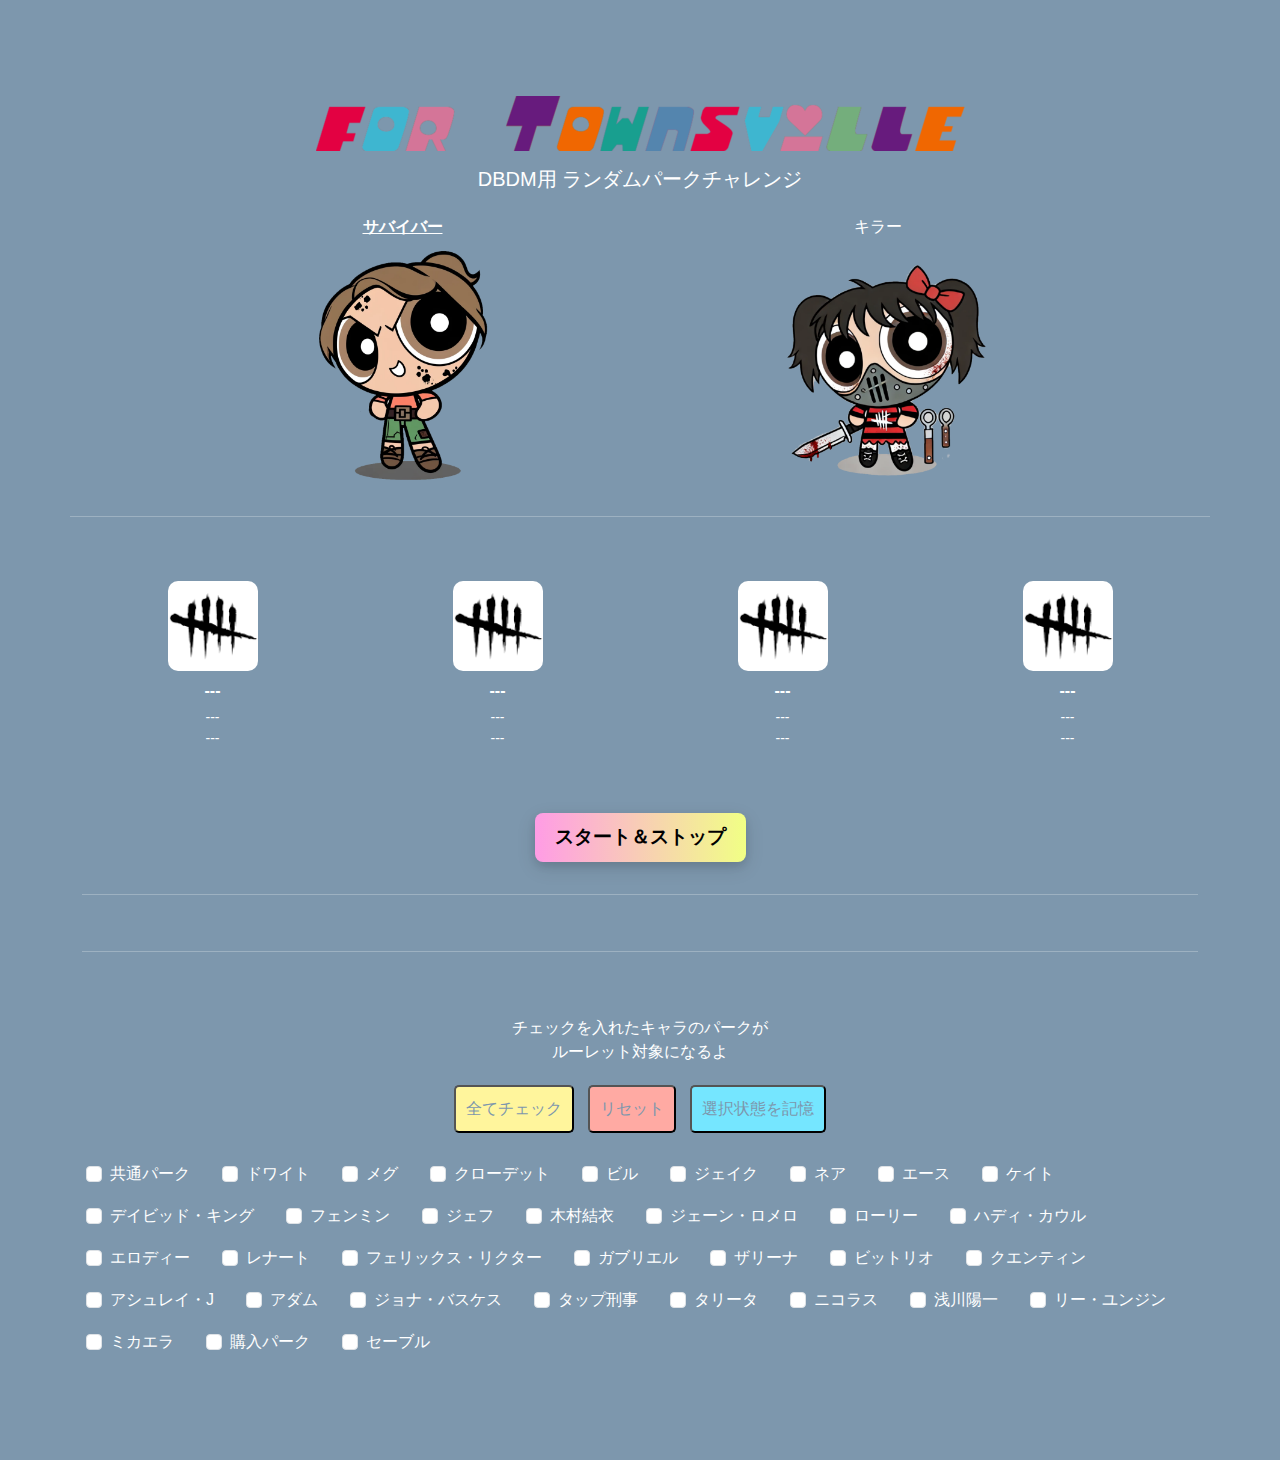
<file: index.html>
<!DOCTYPE html>
<html lang="ja">
  <head>
    <meta charset="UTF-8" />
    <meta name="viewport" content="width=device-width, initial-scale=1.0" />
    <link
      href="https://cdn.jsdelivr.net/npm/bootstrap@5.1.3/dist/css/bootstrap.min.css"
      rel="stylesheet"
    />
    <link rel="stylesheet" href="./css/style.css" />
    <title>random park spin</title>
    <link rel="manifest" href="manifest.json" />
  </head>
  <body>
    <div class="container py-5 my-md-5">
      <div class="row align-items-center text-center justify-content-evenly">
        <div class="col-12">
          <img class="img-fluid mb-3" src="./img/icon/mv.png" alt="symbol" />
          <h5 class="mb-4">DBDM用 ランダムパークチャレンジ</h5>
        </div>
        <div class="col-4 col-md-3">
          <a href="./" class="text-decoration-none text-white"
            ><p class="mb-0 fw-bold text-decoration-underline">サバイバー</p>
            <img class="img-fluid mb-3" src="./img/icon/sub.png" alt="symbol" />
          </a>
        </div>
        <div class="col-4 col-md-3">
          <a href="./killar.html" class="text-decoration-none text-white"
            ><p class="mb-0">キラー</p>
            <img class="img-fluid mb-3" src="./img/icon/kill.png" alt="symbol"
          /></a>
        </div>
        <hr />
        <div class="col-12">
          <div class="row align-items-center text-center">
            <div class="col-6 col-md-3 py-md-5" id="reel1">
              <img class="symbol-img" src="./img/dbd.png" alt="symbol" />
              <p class="symbol-text mt-2 mb-0 text-center fw-bold">---</p>
              <p class="user mt-1 mb-0 text-center small">---</p>
              <p class="type mt-0 text-center small">---</p>
            </div>
            <div class="col-6 col-md-3 py-md-5" id="reel2">
              <img class="symbol-img" src="./img/dbd.png" alt="symbol" />
              <p class="symbol-text mt-2 mb-0 fw-bold">---</p>
              <p class="user mt-1 mb-0 text-center small">---</p>
              <p class="type mt-0 text-center small">---</p>
            </div>
            <div class="col-6 col-md-3 py-md-5" id="reel3">
              <img class="symbol-img" src="./img/dbd.png" alt="symbol" />
              <p class="symbol-text mt-2 mb-0 text-center fw-bold">---</p>
              <p class="user mt-1 mb-0 text-center small">---</p>
              <p class="type mt-0 text-center small">---</p>
            </div>
            <div class="col-6 col-md-3 py-md-5" id="reel4">
              <img class="symbol-img" src="./img/dbd.png" alt="symbol" />
              <p class="symbol-text mt-2 mb-0 text-center fw-bold">---</p>
              <p class="user mt-1 mb-0 text-center small">---</p>
              <p class="type mt-0 text-center small">---</p>
            </div>
          </div>
        </div>

        <div class="col-12 mb-3">
          <button id="spin-button">スタート＆ストップ</button>
        </div>
      </div>
      <hr />
      <div class="row align-items-center text-start">
        <div class="col-12">
          <p id="symbol-text-display" class="mb-4"></p>
        </div>
      </div>
      <hr />
      <div class="row align-items-center text-center">
        <div class="col-12 mb-0 mt-5">
          <p class="mb-0">
            チェックを入れたキャラのパークが<br />ルーレット対象になるよ
          </p>
        </div>
        <div class="col-12 my-3 mb-3">
          <button id="check-all-button">全てチェック</button>
          <button id="uncheck-all-button">リセット</button>
          <button id="remember-button">選択状態を記憶</button>
        </div>
        <div class="col-auto p-2 px-3">
          <div class="form-check">
            <input
              class="form-check-input symbol-group"
              type="checkbox"
              value="common"
              id="common"
            />
            <label class="form-check-label" for="common"> 共通パーク </label>
          </div>
        </div>
        <div class="col-auto p-2 px-3">
          <div class="form-check">
            <input
              class="form-check-input symbol-group"
              type="checkbox"
              value="dowa"
              id="dowa"
            />
            <label class="form-check-label" for="dowa"> ドワイト </label>
          </div>
        </div>
        <div class="col-auto p-2 px-3">
          <div class="form-check">
            <input
              class="form-check-input symbol-group"
              type="checkbox"
              value="megu"
              id="megu"
            />
            <label class="form-check-label" for="megu"> メグ </label>
          </div>
        </div>
        <div class="col-auto p-2 px-3">
          <div class="form-check">
            <input
              class="form-check-input symbol-group"
              type="checkbox"
              value="kuro"
              id="kuro"
            />
            <label class="form-check-label" for="kuro"> クローデット </label>
          </div>
        </div>
        <div class="col-auto p-2 px-3">
          <div class="form-check">
            <input
              class="form-check-input symbol-group"
              type="checkbox"
              value="bill"
              id="bill"
            />
            <label class="form-check-label" for="bill"> ビル </label>
          </div>
        </div>
        <div class="col-auto p-2 px-3">
          <div class="form-check">
            <input
              class="form-check-input symbol-group"
              type="checkbox"
              value="jake"
              id="jake"
            />
            <label class="form-check-label" for="jake"> ジェイク </label>
          </div>
        </div>
        <div class="col-auto p-2 px-3">
          <div class="form-check">
            <input
              class="form-check-input symbol-group"
              type="checkbox"
              value="nea"
              id="nea"
            />
            <label class="form-check-label" for="nea"> ネア </label>
          </div>
        </div>
        <div class="col-auto p-2 px-3">
          <div class="form-check">
            <input
              class="form-check-input symbol-group"
              type="checkbox"
              value="ace"
              id="ace"
            />
            <label class="form-check-label" for="ace"> エース </label>
          </div>
        </div>
        <div class="col-auto p-2 px-3">
          <div class="form-check">
            <input
              class="form-check-input symbol-group"
              type="checkbox"
              value="kate"
              id="kate"
            />
            <label class="form-check-label" for="kate"> ケイト </label>
          </div>
        </div>
        <div class="col-auto p-2 px-3">
          <div class="form-check">
            <input
              class="form-check-input symbol-group"
              type="checkbox"
              value="davi"
              id="davi"
            />
            <label class="form-check-label" for="davi">
              デイビッド・キング
            </label>
          </div>
        </div>
        <div class="col-auto p-2 px-3">
          <div class="form-check">
            <input
              class="form-check-input symbol-group"
              type="checkbox"
              value="fen"
              id="fen"
            />
            <label class="form-check-label" for="fen"> フェンミン </label>
          </div>
        </div>
        <div class="col-auto p-2 px-3">
          <div class="form-check">
            <input
              class="form-check-input symbol-group"
              type="checkbox"
              value="jef"
              id="jef"
            />
            <label class="form-check-label" for="jef"> ジェフ </label>
          </div>
        </div>
        <div class="col-auto p-2 px-3">
          <div class="form-check">
            <input
              class="form-check-input symbol-group"
              type="checkbox"
              value="kimura"
              id="kimura"
            />
            <label class="form-check-label" for="kimura"> 木村結衣 </label>
          </div>
        </div>
        <div class="col-auto p-2 px-3">
          <div class="form-check">
            <input
              class="form-check-input symbol-group"
              type="checkbox"
              value="jane"
              id="jane"
            />
            <label class="form-check-label" for="jane">
              ジェーン・ロメロ
            </label>
          </div>
        </div>
        <div class="col-auto p-2 px-3">
          <div class="form-check">
            <input
              class="form-check-input symbol-group"
              type="checkbox"
              value="roll"
              id="roll"
            />
            <label class="form-check-label" for="roll"> ローリー </label>
          </div>
        </div>
        <div class="col-auto p-2 px-3">
          <div class="form-check">
            <input
              class="form-check-input symbol-group"
              type="checkbox"
              value="hady"
              id="hady"
            />
            <label class="form-check-label" for="hady"> ハディ・カウル </label>
          </div>
        </div>
        <div class="col-auto p-2 px-3">
          <div class="form-check">
            <input
              class="form-check-input symbol-group"
              type="checkbox"
              value="ero"
              id="ero"
            />
            <label class="form-check-label" for="ero"> エロディー </label>
          </div>
        </div>
        <div class="col-auto p-2 px-3">
          <div class="form-check">
            <input
              class="form-check-input symbol-group"
              type="checkbox"
              value="rena"
              id="rena"
            />
            <label class="form-check-label" for="rena"> レナート </label>
          </div>
        </div>
        <div class="col-auto p-2 px-3">
          <div class="form-check">
            <input
              class="form-check-input symbol-group"
              type="checkbox"
              value="feri"
              id="feri"
            />
            <label class="form-check-label" for="feri">
              フェリックス・リクター
            </label>
          </div>
        </div>
        <div class="col-auto p-2 px-3">
          <div class="form-check">
            <input
              class="form-check-input symbol-group"
              type="checkbox"
              value="gabu"
              id="gabu"
            />
            <label class="form-check-label" for="gabu"> ガブリエル </label>
          </div>
        </div>
        <div class="col-auto p-2 px-3">
          <div class="form-check">
            <input
              class="form-check-input symbol-group"
              type="checkbox"
              value="zal"
              id="zal"
            />
            <label class="form-check-label" for="zal"> ザリーナ </label>
          </div>
        </div>
        <div class="col-auto p-2 px-3">
          <div class="form-check">
            <input
              class="form-check-input symbol-group"
              type="checkbox"
              value="bit"
              id="bit"
            />
            <label class="form-check-label" for="bit"> ビットリオ </label>
          </div>
        </div>
        <div class="col-auto p-2 px-3">
          <div class="form-check">
            <input
              class="form-check-input symbol-group"
              type="checkbox"
              value="que"
              id="que"
            />
            <label class="form-check-label" for="que"> クエンティン </label>
          </div>
        </div>
        <div class="col-auto p-2 px-3">
          <div class="form-check">
            <input
              class="form-check-input symbol-group"
              type="checkbox"
              value="ash"
              id="ash"
            />
            <label class="form-check-label" for="ash"> アシュレイ・J </label>
          </div>
        </div>
        <div class="col-auto p-2 px-3">
          <div class="form-check">
            <input
              class="form-check-input symbol-group"
              type="checkbox"
              value="adom"
              id="adom"
            />
            <label class="form-check-label" for="adom"> アダム </label>
          </div>
        </div>
        <div class="col-auto p-2 px-3">
          <div class="form-check">
            <input
              class="form-check-input symbol-group"
              type="checkbox"
              value="jona"
              id="jona"
            />
            <label class="form-check-label" for="jona">
              ジョナ・バスケス
            </label>
          </div>
        </div>
        <div class="col-auto p-2 px-3">
          <div class="form-check">
            <input
              class="form-check-input symbol-group"
              type="checkbox"
              value="tap"
              id="tap"
            />
            <label class="form-check-label" for="tap"> タップ刑事 </label>
          </div>
        </div>
        <div class="col-auto p-2 px-3">
          <div class="form-check">
            <input
              class="form-check-input symbol-group"
              type="checkbox"
              value="taly"
              id="taly"
            />
            <label class="form-check-label" for="taly"> タリータ </label>
          </div>
        </div>
        <div class="col-auto p-2 px-3">
          <div class="form-check">
            <input
              class="form-check-input symbol-group"
              type="checkbox"
              value="nico"
              id="nico"
            />
            <label class="form-check-label" for="nico"> ニコラス </label>
          </div>
        </div>
        <div class="col-auto p-2 px-3">
          <div class="form-check">
            <input
              class="form-check-input symbol-group"
              type="checkbox"
              value="asa"
              id="asa"
            />
            <label class="form-check-label" for="asa"> 浅川陽一 </label>
          </div>
        </div>
        <div class="col-auto p-2 px-3">
          <div class="form-check">
            <input
              class="form-check-input symbol-group"
              type="checkbox"
              value="lee"
              id="lee"
            />
            <label class="form-check-label" for="lee"> リー・ユンジン </label>
          </div>
        </div>
        <div class="col-auto p-2 px-3">
          <div class="form-check">
            <input
              class="form-check-input symbol-group"
              type="checkbox"
              value="mika"
              id="mika"
            />
            <label class="form-check-label" for="mika"> ミカエラ </label>
          </div>
        </div>
        <div class="col-auto p-2 px-3">
          <div class="form-check">
            <input
              class="form-check-input symbol-group"
              type="checkbox"
              value="buy"
              id="buy"
            />
            <label class="form-check-label" for="buy"> 購入パーク </label>
          </div>
        </div>
        <div class="col-auto p-2 px-3">
          <div class="form-check">
            <input
              class="form-check-input symbol-group"
              type="checkbox"
              value="seburu"
              id="seburu"
            />
            <label class="form-check-label" for="seburu"> セーブル </label>
          </div>
        </div>
      </div>
    </div>

    <script>
      document
        .getElementById("remember-button")
        .addEventListener("click", () => {
          const checkedGroups = Array.from(
            document.querySelectorAll(".symbol-group:checked")
          ).map((el) => el.value);

          localStorage.setItem("checkedGroups", JSON.stringify(checkedGroups));
          alert("チェックしたグループが記憶されました。");
        });

      const reels = [
        document.getElementById("reel1"),
        document.getElementById("reel2"),
        document.getElementById("reel3"),
        document.getElementById("reel4"),
      ];

      const spinReel = (reel, availableSymbols) => {
        return new Promise((resolve) => {
          let count = 0;
          const interval = setInterval(() => {
            const symbol =
              availableSymbols[
                Math.floor(Math.random() * availableSymbols.length)
              ];
            reel.querySelector(".symbol-img").src = symbol.img;
            reel.querySelector(".symbol-text").textContent = symbol.text;
            reel.querySelector(".user").textContent = symbol.user;
            reel.querySelector(".type").textContent = symbol.type;
            if (count > 30) {
              clearInterval(interval);
              resolve(symbol);
            }
            count++;
          }, 20);
        });
      };

      document
        .getElementById("spin-button")
        .addEventListener("click", async () => {
          document.getElementById("spin-button").disabled = true;

          const checkedGroups = Array.from(
            document.querySelectorAll(".symbol-group:checked")
          ).map((el) => el.value);

          const availableSymbols = symbols.filter((symbol) =>
            checkedGroups.includes(symbol.group)
          );

          let showAlert = false;

          const usedSymbols = [];
          const selectedSymbolsText = [];

          for (const reel of reels) {
            const symbolsForReel = availableSymbols.filter(
              (symbol) =>
                !usedSymbols.some((usedSymbol) => usedSymbol.img === symbol.img)
            );

            if (symbolsForReel.length === 0) {
              if (!showAlert) {
                alert("選択されたグループに対応するシンボルがありません。");
                showAlert = true;
              }
              continue;
            }

            const symbol = await spinReel(reel, symbolsForReel);
            usedSymbols.push(symbol);

            let textWithKana = symbol.text;
            if (symbol.kana) {
              textWithKana += " (" + symbol.kana + ")";
            }

            selectedSymbolsText.push(
              '<span class="fw-bold">' +
                textWithKana +
                ": </span><br><small>" +
                symbol.explain +
                "</small><br>"
            );
          }

          const symbolTextElement = document.getElementById(
            "symbol-text-display"
          );
          if (symbolTextElement) {
            symbolTextElement.innerHTML = selectedSymbolsText.join("<br>");
          }

          document.getElementById("spin-button").disabled = false;
        });

      document
        .getElementById("check-all-button")
        .addEventListener("click", () => {
          const checkboxes = document.querySelectorAll(".symbol-group");
          checkboxes.forEach((checkbox) => {
            checkbox.checked = true;
          });
        });

      document
        .getElementById("uncheck-all-button")
        .addEventListener("click", () => {
          const checkboxes = document.querySelectorAll(".symbol-group");
          checkboxes.forEach((checkbox) => {
            checkbox.checked = false;
          });
        });

      window.addEventListener("load", () => {
        const savedGroups = JSON.parse(localStorage.getItem("checkedGroups"));
        if (savedGroups) {
          savedGroups.forEach((group) => {
            const checkbox = document.querySelector(
              `.symbol-group[value="${group}"]`
            );
            console.log(checkbox);
            if (checkbox) {
              checkbox.checked = true;
            }
          });
        }
      });

      // PWAがホーム画面から起動された場合
      if (window.matchMedia("(display-mode: standalone)").matches) {
        window.addEventListener("load", () => {
          if (!sessionStorage.getItem("reloaded")) {
            sessionStorage.setItem("reloaded", "true");
            window.location.reload();
          }
        });
      }
    </script>
    <script src="./js/constants-survivor.js"></script>
    <script src="https://cdn.jsdelivr.net/npm/bootstrap@5.1.3/dist/js/bootstrap.bundle.min.js"></script>
  </body>
</html>
</file>
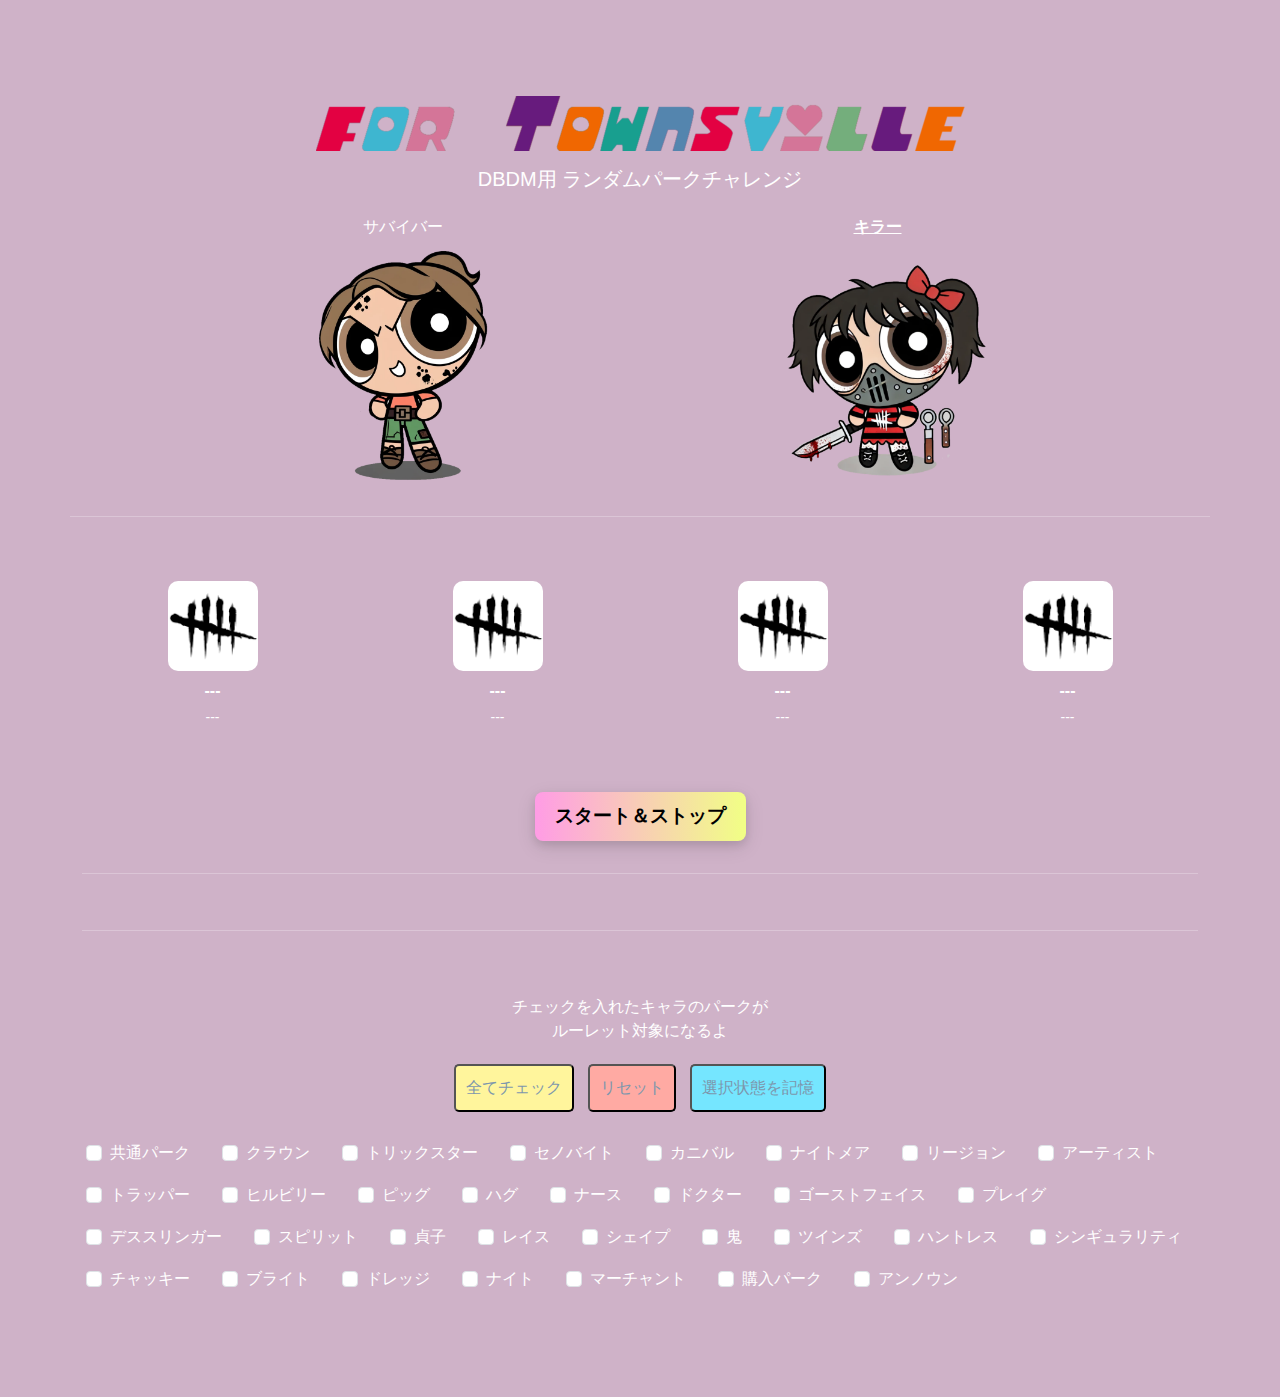
<file: killar.html>
<!DOCTYPE html>
<html lang="ja">
  <head>
    <meta charset="UTF-8" />
    <meta name="viewport" content="width=device-width, initial-scale=1.0" />
    <link
      href="https://cdn.jsdelivr.net/npm/bootstrap@5.1.3/dist/css/bootstrap.min.css"
      rel="stylesheet"
    />
    <link rel="stylesheet" href="./css/style.css" />

    <title>random park spin</title>
    <link rel="manifest" href="manifest.json" />
  </head>
  <body class="killar">
    <div class="container py-5 my-md-5">
      <div class="row align-items-center text-center justify-content-evenly">
        <div class="col-12">
          <img class="img-fluid mb-3" src="./img/icon/mv.png" alt="symbol" />
          <h5 class="mb-4">DBDM用 ランダムパークチャレンジ</h5>
        </div>
        <div class="col-4 col-md-3">
          <a href="./" class="text-decoration-none text-white"
            ><p class="mb-0">サバイバー</p>
            <img class="img-fluid mb-3" src="./img/icon/sub.png" alt="symbol" />
          </a>
        </div>
        <div class="col-4 col-md-3">
          <a href="./killar.html" class="text-decoration-none text-white"
            ><p class="mb-0 fw-bold text-decoration-underline">キラー</p>
            <img class="img-fluid mb-3" src="./img/icon/kill.png" alt="symbol"
          /></a>
        </div>
        <hr />
        <div class="col-12">
          <div class="row align-items-center text-center">
            <div class="col-6 col-md-3 py-md-5" id="reel1">
              <img class="symbol-img" src="./img/dbd.png" alt="symbol" />
              <p class="symbol-text mt-2 mb-0 text-center fw-bold">---</p>
              <p class="user mt-1 text-center small">---</p>
            </div>
            <div class="col-6 col-md-3 py-md-5" id="reel2">
              <img class="symbol-img" src="./img/dbd.png" alt="symbol" />
              <p class="symbol-text mt-2 mb-0 fw-bold">---</p>
              <p class="user mt-1 text-center small">---</p>
            </div>
            <div class="col-6 col-md-3 py-md-5" id="reel3">
              <img class="symbol-img" src="./img/dbd.png" alt="symbol" />
              <p class="symbol-text mt-2 mb-0 text-center fw-bold">---</p>
              <p class="user mt-1 text-center small">---</p>
            </div>
            <div class="col-6 col-md-3 py-md-5" id="reel4">
              <img class="symbol-img" src="./img/dbd.png" alt="symbol" />
              <p class="symbol-text mt-2 mb-0 text-center fw-bold">---</p>
              <p class="user mt-1 text-center small">---</p>
            </div>
          </div>
        </div>

        <div class="col-12 mb-3">
          <button id="spin-button">スタート＆ストップ</button>
        </div>
      </div>
      <hr />
      <div class="row align-items-center text-start">
        <div class="col-12">
          <p id="symbol-text-display" class="mb-4"></p>
        </div>
      </div>
      <hr />
      <div class="row align-items-center text-center">
        <div class="col-12 mb-0 mt-5">
          <p class="mb-0">
            チェックを入れたキャラのパークが<br />ルーレット対象になるよ
          </p>
        </div>
        <div class="col-12 my-3 mb-3">
          <button id="check-all-button">全てチェック</button>
          <button id="uncheck-all-button">リセット</button>
          <button id="remember-button">選択状態を記憶</button>
        </div>
        <div class="col-auto p-2 px-3">
          <div class="form-check">
            <input
              class="form-check-input symbol-group"
              type="checkbox"
              value="common"
              id="common"
            />
            <label class="form-check-label" for="common"> 共通パーク </label>
          </div>
        </div>
        <div class="col-auto p-2 px-3">
          <div class="form-check">
            <input
              class="form-check-input symbol-group"
              type="checkbox"
              value="crown"
              id="crown"
            />
            <label class="form-check-label" for="crown"> クラウン </label>
          </div>
        </div>
        <div class="col-auto p-2 px-3">
          <div class="form-check">
            <input
              class="form-check-input symbol-group"
              type="checkbox"
              value="trickstar"
              id="trickstar"
            />
            <label class="form-check-label" for="trickstar">
              トリックスター
            </label>
          </div>
        </div>
        <div class="col-auto p-2 px-3">
          <div class="form-check">
            <input
              class="form-check-input symbol-group"
              type="checkbox"
              value="senoba"
              id="senoba"
            />
            <label class="form-check-label" for="senoba"> セノバイト </label>
          </div>
        </div>
        <div class="col-auto p-2 px-3">
          <div class="form-check">
            <input
              class="form-check-input symbol-group"
              type="checkbox"
              value="canival"
              id="canival"
            />
            <label class="form-check-label" for="canival"> カニバル </label>
          </div>
        </div>
        <div class="col-auto p-2 px-3">
          <div class="form-check">
            <input
              class="form-check-input symbol-group"
              type="checkbox"
              value="nightmare"
              id="nightmare"
            />
            <label class="form-check-label" for="nightmare"> ナイトメア </label>
          </div>
        </div>
        <div class="col-auto p-2 px-3">
          <div class="form-check">
            <input
              class="form-check-input symbol-group"
              type="checkbox"
              value="resion"
              id="resion"
            />
            <label class="form-check-label" for="resion"> リージョン </label>
          </div>
        </div>
        <div class="col-auto p-2 px-3">
          <div class="form-check">
            <input
              class="form-check-input symbol-group"
              type="checkbox"
              value="artist"
              id="artist"
            />
            <label class="form-check-label" for="artist"> アーティスト </label>
          </div>
        </div>
        <div class="col-auto p-2 px-3">
          <div class="form-check">
            <input
              class="form-check-input symbol-group"
              type="checkbox"
              value="trapper"
              id="trapper"
            />
            <label class="form-check-label" for="trapper"> トラッパー </label>
          </div>
        </div>
        <div class="col-auto p-2 px-3">
          <div class="form-check">
            <input
              class="form-check-input symbol-group"
              type="checkbox"
              value="billy"
              id="billy"
            />
            <label class="form-check-label" for="billy"> ヒルビリー </label>
          </div>
        </div>
        <div class="col-auto p-2 px-3">
          <div class="form-check">
            <input
              class="form-check-input symbol-group"
              type="checkbox"
              value="pig"
              id="pig"
            />
            <label class="form-check-label" for="pig"> ピッグ </label>
          </div>
        </div>
        <div class="col-auto p-2 px-3">
          <div class="form-check">
            <input
              class="form-check-input symbol-group"
              type="checkbox"
              value="hug"
              id="hug"
            />
            <label class="form-check-label" for="hug"> ハグ </label>
          </div>
        </div>
        <div class="col-auto p-2 px-3">
          <div class="form-check">
            <input
              class="form-check-input symbol-group"
              type="checkbox"
              value="nurse"
              id="nurse"
            />
            <label class="form-check-label" for="nurse"> ナース </label>
          </div>
        </div>
        <div class="col-auto p-2 px-3">
          <div class="form-check">
            <input
              class="form-check-input symbol-group"
              type="checkbox"
              value="doctor"
              id="doctor"
            />
            <label class="form-check-label" for="doctor"> ドクター </label>
          </div>
        </div>
        <div class="col-auto p-2 px-3">
          <div class="form-check">
            <input
              class="form-check-input symbol-group"
              type="checkbox"
              value="gost"
              id="gost"
            />
            <label class="form-check-label" for="gost">
              ゴーストフェイス
            </label>
          </div>
        </div>
        <div class="col-auto p-2 px-3">
          <div class="form-check">
            <input
              class="form-check-input symbol-group"
              type="checkbox"
              value="prage"
              id="prage"
            />
            <label class="form-check-label" for="prage"> プレイグ </label>
          </div>
        </div>
        <div class="col-auto p-2 px-3">
          <div class="form-check">
            <input
              class="form-check-input symbol-group"
              type="checkbox"
              value="death"
              id="death"
            />
            <label class="form-check-label" for="death"> デススリンガー </label>
          </div>
        </div>
        <div class="col-auto p-2 px-3">
          <div class="form-check">
            <input
              class="form-check-input symbol-group"
              type="checkbox"
              value="spilit"
              id="spilit"
            />
            <label class="form-check-label" for="spilit"> スピリット </label>
          </div>
        </div>
        <div class="col-auto p-2 px-3">
          <div class="form-check">
            <input
              class="form-check-input symbol-group"
              type="checkbox"
              value="sadako"
              id="sadako"
            />
            <label class="form-check-label" for="sadako"> 貞子 </label>
          </div>
        </div>
        <div class="col-auto p-2 px-3">
          <div class="form-check">
            <input
              class="form-check-input symbol-group"
              type="checkbox"
              value="wraith"
              id="wraith"
            />
            <label class="form-check-label" for="wraith"> レイス </label>
          </div>
        </div>
        <div class="col-auto p-2 px-3">
          <div class="form-check">
            <input
              class="form-check-input symbol-group"
              type="checkbox"
              value="shape"
              id="shape"
            />
            <label class="form-check-label" for="shape"> シェイプ </label>
          </div>
        </div>
        <div class="col-auto p-2 px-3">
          <div class="form-check">
            <input
              class="form-check-input symbol-group"
              type="checkbox"
              value="oni"
              id="oni"
            />
            <label class="form-check-label" for="oni"> 鬼 </label>
          </div>
        </div>
        <div class="col-auto p-2 px-3">
          <div class="form-check">
            <input
              class="form-check-input symbol-group"
              type="checkbox"
              value="twins"
              id="twins"
            />
            <label class="form-check-label" for="twins"> ツインズ </label>
          </div>
        </div>
        <div class="col-auto p-2 px-3">
          <div class="form-check">
            <input
              class="form-check-input symbol-group"
              type="checkbox"
              value="hunt"
              id="hunt"
            />
            <label class="form-check-label" for="hunt"> ハントレス </label>
          </div>
        </div>
        <div class="col-auto p-2 px-3">
          <div class="form-check">
            <input
              class="form-check-input symbol-group"
              type="checkbox"
              value="singura"
              id="singura"
            />
            <label class="form-check-label" for="singura">
              シンギュラリティ
            </label>
          </div>
        </div>
        <div class="col-auto p-2 px-3">
          <div class="form-check">
            <input
              class="form-check-input symbol-group"
              type="checkbox"
              value="chacky"
              id="chacky"
            />
            <label class="form-check-label" for="chacky"> チャッキー </label>
          </div>
        </div>
        <div class="col-auto p-2 px-3">
          <div class="form-check">
            <input
              class="form-check-input symbol-group"
              type="checkbox"
              value="bright"
              id="bright"
            />
            <label class="form-check-label" for="bright"> ブライト </label>
          </div>
        </div>
        <div class="col-auto p-2 px-3">
          <div class="form-check">
            <input
              class="form-check-input symbol-group"
              type="checkbox"
              value="dredge"
              id="dredge"
            />
            <label class="form-check-label" for="dredge"> ドレッジ </label>
          </div>
        </div>
        <div class="col-auto p-2 px-3">
          <div class="form-check">
            <input
              class="form-check-input symbol-group"
              type="checkbox"
              value="night"
              id="night"
            />
            <label class="form-check-label" for="night"> ナイト </label>
          </div>
        </div>
        <div class="col-auto p-2 px-3">
          <div class="form-check">
            <input
              class="form-check-input symbol-group"
              type="checkbox"
              value="marchan"
              id="marchan"
            />
            <label class="form-check-label" for="marchan"> マーチャント </label>
          </div>
        </div>
        <div class="col-auto p-2 px-3">
          <div class="form-check">
            <input
              class="form-check-input symbol-group"
              type="checkbox"
              value="buy"
              id="buy"
            />
            <label class="form-check-label" for="buy"> 購入パーク </label>
          </div>
        </div>
        <div class="col-auto p-2 px-3">
          <div class="form-check">
            <input
              class="form-check-input symbol-group"
              type="checkbox"
              value="unknown"
              id="unknown"
            />
            <label class="form-check-label" for="unknown"> アンノウン </label>
          </div>
        </div>
      </div>
    </div>

    <script>
      document
        .getElementById("remember-button")
        .addEventListener("click", () => {
          const checkedGroupsKillar = Array.from(
            document.querySelectorAll(".symbol-group:checked")
          ).map((el) => el.value);

          localStorage.setItem(
            "checkedGroupsKillar",
            JSON.stringify(checkedGroupsKillar)
          );
          alert("チェックしたグループが記憶されました。");
        });

      const reels = [
        document.getElementById("reel1"),
        document.getElementById("reel2"),
        document.getElementById("reel3"),
        document.getElementById("reel4"),
      ];

      const spinReel = (reel, availableSymbols) => {
        return new Promise((resolve) => {
          let count = 0;
          const interval = setInterval(() => {
            const symbol =
              availableSymbols[
                Math.floor(Math.random() * availableSymbols.length)
              ];
            reel.querySelector(".symbol-img").src = symbol.img;
            reel.querySelector(".symbol-text").textContent = symbol.text;
            reel.querySelector(".user").textContent = symbol.user;
            if (count > 30) {
              clearInterval(interval);
              resolve(symbol);
            }
            count++;
          }, 20);
        });
      };

      document
        .getElementById("spin-button")
        .addEventListener("click", async () => {
          document.getElementById("spin-button").disabled = true;

          const checkedGroups = Array.from(
            document.querySelectorAll(".symbol-group:checked")
          ).map((el) => el.value);

          const availableSymbols = symbols.filter((symbol) =>
            checkedGroups.includes(symbol.group)
          );

          let showAlert = false;

          const usedSymbols = [];
          const selectedSymbolsText = [];
          for (const reel of reels) {
            const symbolsForReel = availableSymbols.filter(
              (symbol) =>
                !usedSymbols.some((usedSymbol) => usedSymbol.img === symbol.img)
            );

            if (symbolsForReel.length === 0) {
              if (!showAlert) {
                alert("選択されたグループに対応するシンボルがありません。");
                showAlert = true;
              }
              continue;
            }

            const symbol = await spinReel(reel, symbolsForReel);
            usedSymbols.push(symbol);

            let textWithKana = symbol.text;
            if (symbol.kana) {
              textWithKana += " (" + symbol.kana + ")";
            }

            selectedSymbolsText.push(
              '<span class="fw-bold">' +
                textWithKana +
                ": </span><br><small>" +
                symbol.explain +
                "</small><br>"
            );
          }

          const symbolTextElement = document.getElementById(
            "symbol-text-display"
          );
          if (symbolTextElement) {
            symbolTextElement.innerHTML = selectedSymbolsText.join("<br>");
          }

          document.getElementById("spin-button").disabled = false;
        });

      document
        .getElementById("check-all-button")
        .addEventListener("click", () => {
          const checkboxes = document.querySelectorAll(".symbol-group");
          checkboxes.forEach((checkbox) => {
            checkbox.checked = true;
          });
        });

      document
        .getElementById("uncheck-all-button")
        .addEventListener("click", () => {
          const checkboxes = document.querySelectorAll(".symbol-group");
          checkboxes.forEach((checkbox) => {
            checkbox.checked = false;
          });
        });

      window.addEventListener("load", () => {
        const savedGroups = JSON.parse(
          localStorage.getItem("checkedGroupsKillar")
        );
        if (savedGroups) {
          savedGroups.forEach((group) => {
            const checkbox = document.querySelector(
              `.symbol-group[value="${group}"]`
            );
            console.log(checkbox);
            if (checkbox) {
              checkbox.checked = true;
            }
          });
        }
      });
    </script>
    <script src="./js/constants-killar.js"></script>
    <script src="https://cdn.jsdelivr.net/npm/bootstrap@5.1.3/dist/js/bootstrap.bundle.min.js"></script>
  </body>
</html>
</file>
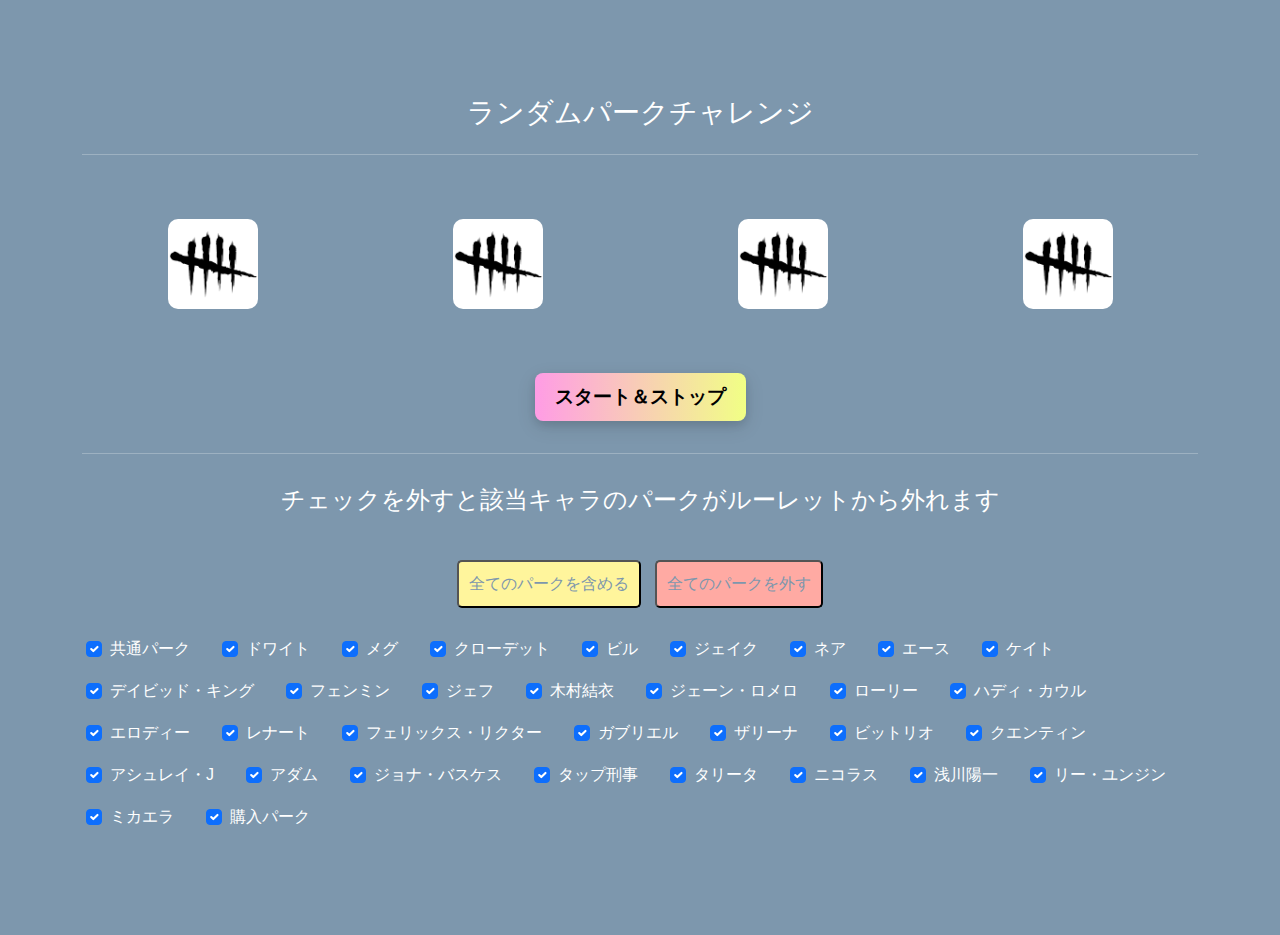
<file: test.html>
<!DOCTYPE html>
<html lang="ja">
  <head>
    <meta charset="UTF-8" />
    <meta name="viewport" content="width=device-width, initial-scale=1.0" />
    <link
      href="https://cdn.jsdelivr.net/npm/bootstrap@5.1.3/dist/css/bootstrap.min.css"
      rel="stylesheet"
    />
    <link rel="stylesheet" href="./css/style.css" />

    <title>random park spin</title>
  </head>
  <body>
    <div class="container py-5 my-md-5">
      <div class="row align-items-center text-center">
        <div class="col-12">
          <h3 class="mb-4">ランダムパークチャレンジ</h3>
          <hr />
          <div class="row align-items-center text-center">
            <div class="col-6 col-md-3 py-md-5" id="reel1">
              <img class="symbol-img" src="./img/dbd.png" alt="symbol" />
              <p class="symbol-text mt-2 text-center"></p>
            </div>
            <div class="col-6 col-md-3 py-md-5" id="reel2">
              <img class="symbol-img" src="./img/dbd.png" alt="symbol" />
              <p class="symbol-text mt-2"></p>
            </div>
            <div class="col-6 col-md-3 py-md-5" id="reel3">
              <img class="symbol-img" src="./img/dbd.png" alt="symbol" />
              <p class="symbol-text mt-2 text-center"></p>
            </div>
            <div class="col-6 col-md-3 py-md-5" id="reel4">
              <img class="symbol-img" src="./img/dbd.png" alt="symbol" />
              <p class="symbol-text mt-2 text-center"></p>
            </div>
          </div>
        </div>

        <div class="col-12 mb-3">
          <button id="spin-button">スタート＆ストップ</button>
        </div>
      </div>
      <hr />
      <div class="row align-items-center text-center">
        <div class="col-12 my-3">
          <h4>チェックを外すと該当キャラのパークがルーレットから外れます</h4>
        </div>
        <div class="col-12 my-3 mb-3">
          <button id="check-all-button">全てのパークを含める</button>
          <button id="uncheck-all-button">全てのパークを外す</button>
        </div>
        <div class="col-auto p-2 px-3">
          <div class="form-check">
            <input
              class="form-check-input symbol-group"
              type="checkbox"
              value="common"
              id="common"
              checked
            />
            <label class="form-check-label" for="common"> 共通パーク </label>
          </div>
        </div>
        <div class="col-auto p-2 px-3">
          <div class="form-check">
            <input
              class="form-check-input symbol-group"
              type="checkbox"
              value="dowa"
              id="dowa"
              checked
            />
            <label class="form-check-label" for="dowa"> ドワイト </label>
          </div>
        </div>
        <div class="col-auto p-2 px-3">
          <div class="form-check">
            <input
              class="form-check-input symbol-group"
              type="checkbox"
              value="megu"
              id="megu"
              checked
            />
            <label class="form-check-label" for="megu"> メグ </label>
          </div>
        </div>
        <div class="col-auto p-2 px-3">
          <div class="form-check">
            <input
              class="form-check-input symbol-group"
              type="checkbox"
              value="kuro"
              id="kuro"
              checked
            />
            <label class="form-check-label" for="kuro"> クローデット </label>
          </div>
        </div>
        <div class="col-auto p-2 px-3">
          <div class="form-check">
            <input
              class="form-check-input symbol-group"
              type="checkbox"
              value="bill"
              id="bill"
              checked
            />
            <label class="form-check-label" for="bill"> ビル </label>
          </div>
        </div>
        <div class="col-auto p-2 px-3">
          <div class="form-check">
            <input
              class="form-check-input symbol-group"
              type="checkbox"
              value="jake"
              id="jake"
              checked
            />
            <label class="form-check-label" for="jake"> ジェイク </label>
          </div>
        </div>
        <div class="col-auto p-2 px-3">
          <div class="form-check">
            <input
              class="form-check-input symbol-group"
              type="checkbox"
              value="nea"
              id="nea"
              checked
            />
            <label class="form-check-label" for="nea"> ネア </label>
          </div>
        </div>
        <div class="col-auto p-2 px-3">
          <div class="form-check">
            <input
              class="form-check-input symbol-group"
              type="checkbox"
              value="ace"
              id="ace"
              checked
            />
            <label class="form-check-label" for="ace"> エース </label>
          </div>
        </div>
        <div class="col-auto p-2 px-3">
          <div class="form-check">
            <input
              class="form-check-input symbol-group"
              type="checkbox"
              value="kate"
              id="kate"
              checked
            />
            <label class="form-check-label" for="kate"> ケイト </label>
          </div>
        </div>
        <div class="col-auto p-2 px-3">
          <div class="form-check">
            <input
              class="form-check-input symbol-group"
              type="checkbox"
              value="davi"
              id="davi"
              checked
            />
            <label class="form-check-label" for="davi">
              デイビッド・キング
            </label>
          </div>
        </div>
        <div class="col-auto p-2 px-3">
          <div class="form-check">
            <input
              class="form-check-input symbol-group"
              type="checkbox"
              value="fen"
              id="fen"
              checked
            />
            <label class="form-check-label" for="fen"> フェンミン </label>
          </div>
        </div>
        <div class="col-auto p-2 px-3">
          <div class="form-check">
            <input
              class="form-check-input symbol-group"
              type="checkbox"
              value="jef"
              id="jef"
              checked
            />
            <label class="form-check-label" for="jef"> ジェフ </label>
          </div>
        </div>
        <div class="col-auto p-2 px-3">
          <div class="form-check">
            <input
              class="form-check-input symbol-group"
              type="checkbox"
              value="kimura"
              id="kimura"
              checked
            />
            <label class="form-check-label" for="kimura"> 木村結衣 </label>
          </div>
        </div>
        <div class="col-auto p-2 px-3">
          <div class="form-check">
            <input
              class="form-check-input symbol-group"
              type="checkbox"
              value="jane"
              id="jane"
              checked
            />
            <label class="form-check-label" for="jane">
              ジェーン・ロメロ
            </label>
          </div>
        </div>
        <div class="col-auto p-2 px-3">
          <div class="form-check">
            <input
              class="form-check-input symbol-group"
              type="checkbox"
              value="roll"
              id="roll"
              checked
            />
            <label class="form-check-label" for="roll"> ローリー </label>
          </div>
        </div>
        <div class="col-auto p-2 px-3">
          <div class="form-check">
            <input
              class="form-check-input symbol-group"
              type="checkbox"
              value="hady"
              id="hady"
              checked
            />
            <label class="form-check-label" for="hady"> ハディ・カウル </label>
          </div>
        </div>
        <div class="col-auto p-2 px-3">
          <div class="form-check">
            <input
              class="form-check-input symbol-group"
              type="checkbox"
              value="ero"
              id="ero"
              checked
            />
            <label class="form-check-label" for="ero"> エロディー </label>
          </div>
        </div>
        <div class="col-auto p-2 px-3">
          <div class="form-check">
            <input
              class="form-check-input symbol-group"
              type="checkbox"
              value="rena"
              id="rena"
              checked
            />
            <label class="form-check-label" for="rena"> レナート </label>
          </div>
        </div>
        <div class="col-auto p-2 px-3">
          <div class="form-check">
            <input
              class="form-check-input symbol-group"
              type="checkbox"
              value="feri"
              id="feri"
              checked
            />
            <label class="form-check-label" for="feri">
              フェリックス・リクター
            </label>
          </div>
        </div>
        <div class="col-auto p-2 px-3">
          <div class="form-check">
            <input
              class="form-check-input symbol-group"
              type="checkbox"
              value="gabu"
              id="gabu"
              checked
            />
            <label class="form-check-label" for="gabu"> ガブリエル </label>
          </div>
        </div>
        <div class="col-auto p-2 px-3">
          <div class="form-check">
            <input
              class="form-check-input symbol-group"
              type="checkbox"
              value="zal"
              id="zal"
              checked
            />
            <label class="form-check-label" for="zal"> ザリーナ </label>
          </div>
        </div>
        <div class="col-auto p-2 px-3">
          <div class="form-check">
            <input
              class="form-check-input symbol-group"
              type="checkbox"
              value="bit"
              id="bit"
              checked
            />
            <label class="form-check-label" for="bit"> ビットリオ </label>
          </div>
        </div>
        <div class="col-auto p-2 px-3">
          <div class="form-check">
            <input
              class="form-check-input symbol-group"
              type="checkbox"
              value="que"
              id="que"
              checked
            />
            <label class="form-check-label" for="que"> クエンティン </label>
          </div>
        </div>
        <div class="col-auto p-2 px-3">
          <div class="form-check">
            <input
              class="form-check-input symbol-group"
              type="checkbox"
              value="ash"
              id="ash"
              checked
            />
            <label class="form-check-label" for="ash"> アシュレイ・J </label>
          </div>
        </div>
        <div class="col-auto p-2 px-3">
          <div class="form-check">
            <input
              class="form-check-input symbol-group"
              type="checkbox"
              value="adom"
              id="adom"
              checked
            />
            <label class="form-check-label" for="adom"> アダム </label>
          </div>
        </div>
        <div class="col-auto p-2 px-3">
          <div class="form-check">
            <input
              class="form-check-input symbol-group"
              type="checkbox"
              value="jona"
              id="jona"
              checked
            />
            <label class="form-check-label" for="jona">
              ジョナ・バスケス
            </label>
          </div>
        </div>
        <div class="col-auto p-2 px-3">
          <div class="form-check">
            <input
              class="form-check-input symbol-group"
              type="checkbox"
              value="tap"
              id="tap"
              checked
            />
            <label class="form-check-label" for="tap"> タップ刑事 </label>
          </div>
        </div>
        <div class="col-auto p-2 px-3">
          <div class="form-check">
            <input
              class="form-check-input symbol-group"
              type="checkbox"
              value="taly"
              id="taly"
              checked
            />
            <label class="form-check-label" for="taly"> タリータ </label>
          </div>
        </div>
        <div class="col-auto p-2 px-3">
          <div class="form-check">
            <input
              class="form-check-input symbol-group"
              type="checkbox"
              value="nico"
              id="nico"
              checked
            />
            <label class="form-check-label" for="nico"> ニコラス </label>
          </div>
        </div>
        <div class="col-auto p-2 px-3">
          <div class="form-check">
            <input
              class="form-check-input symbol-group"
              type="checkbox"
              value="asa"
              id="asa"
              checked
            />
            <label class="form-check-label" for="asa"> 浅川陽一 </label>
          </div>
        </div>
        <div class="col-auto p-2 px-3">
          <div class="form-check">
            <input
              class="form-check-input symbol-group"
              type="checkbox"
              value="lee"
              id="lee"
              checked
            />
            <label class="form-check-label" for="lee"> リー・ユンジン </label>
          </div>
        </div>
        <div class="col-auto p-2 px-3">
          <div class="form-check">
            <input
              class="form-check-input symbol-group"
              type="checkbox"
              value="mika"
              id="mika"
              checked
            />
            <label class="form-check-label" for="mika"> ミカエラ </label>
          </div>
        </div>
        <div class="col-auto p-2 px-3">
          <div class="form-check">
            <input
              class="form-check-input symbol-group"
              type="checkbox"
              value="buy"
              id="buy"
              checked
            />
            <label class="form-check-label" for="buy"> 購入パーク </label>
          </div>
        </div>
      </div>
    </div>

    <script>
      const symbols = [
        { img: "./img/unnamed.webp", text: "おとり", group: "zal" },
        { img: "./img/ofureko.webp", text: "オフレコ", group: "zal" },
        { img: "./img/hitobito.webp", text: "人々のために", group: "zal" },
        { img: "./img/tech.webp", text: "テクニシャン", group: "fen" },
        { img: "./img/sinayaka.webp", text: "しなやか", group: "fen" },
        { img: "./img/kei.webp", text: "警戒", group: "fen" },
        { img: "./img/zuttoissyo.webp", text: "ずっと一緒だ", group: "davi" },
        { img: "./img/dehha.webp", text: "デッハ", group: "davi" },
        { img: "./img/yowane.webp", text: "弱音はナシだ", group: "davi" },
        { img: "./img/suba.webp", text: "素早く静かに", group: "megu" },
        { img: "./img/adorena.webp", text: "アドレナリン", group: "megu" },
        { img: "./img/supuba.webp", text: "全力疾走", group: "megu" },
        { img: "./img/break.webp", text: "ブレイクダウン", group: "jef" },
        { img: "./img/aftercare.webp", text: "アフターケア", group: "jef" },
        { img: "./img/dist.webp", text: "ディストーション", group: "jef" },
        { img: "./img/boiru.webp", text: "ボイルオーバー", group: "kate" },
        { img: "./img/dance.webp", text: "ダンスウィズミー", group: "kate" },
        {
          img: "./img/opo.webp",
          text: "オポチュニティ",
          group: "kate",
        },
        { img: "./img/haga.webp", text: "鋼の意思", group: "jake" },
        { img: "./img/tama.webp", text: "魂の平穏", group: "jake" },
        { img: "./img/sabota.webp", text: "サボタージュ", group: "jake" },
        { img: "./img/sumatyaku.webp", text: "スマ着", group: "nea" },
        { img: "./img/seiz.webp", text: "都会の生存術", group: "nea" },
        { img: "./img/tous.webp", text: "都会の逃走術", group: "nea" },
        { img: "./img/kyokan.webp", text: "共感", group: "kuro" },
        { img: "./img/selfcare.webp", text: "セルフケア", group: "kuro" },
        { img: "./img/bota.webp", text: "植物学の知識", group: "kuro" },
        { img: "./img/leader.webp", text: "リーダー", group: "dowa" },
        { img: "./img/uno.webp", text: "有能の証明", group: "dowa" },
        { img: "./img/kizu.webp", text: "絆", group: "dowa" },
        { img: "./img/oki.webp", text: "置き去りにされた者", group: "bill" },
        { img: "./img/fumetu.webp", text: "不滅", group: "bill" },
        { img: "./img/borrow.webp", text: "ボロタイ", group: "bill" },
        { img: "./img/titi.webp", text: "父の助言", group: "asa" },
        { img: "./img/kyokanteki.webp", text: "共感的繋がり", group: "asa" },
        { img: "./img/rekai.webp", text: "霊界理論", group: "asa" },
        { img: "./img/syusse.webp", text: "出世街道", group: "lee" },
        { img: "./img/daihitto.webp", text: "大ヒット", group: "lee" },
        { img: "./img/bou.webp", text: "自己防衛", group: "lee" },
        { img: "./img/syunen.webp", text: "執念", group: "tap" },
        { img: "./img/keiji.webp", text: "刑事の直感", group: "tap" },
        { img: "./img/harikomi.webp", text: "張り込み", group: "tap" },
        { img: "./img/sate.webp", text: "査定", group: "ero" },
        { img: "./img/aza.webp", text: "欺き", group: "ero" },
        { img: "./img/seiryoku.webp", text: "勢力争い", group: "ero" },
        { img: "./img/shadow.webp", text: "シャドウステップ", group: "mika" },
        { img: "./img/iyasi.webp", text: "癒しの輪", group: "mika" },
        { img: "./img/senrigan.webp", text: "千里眼", group: "mika" },
        { img: "./img/seizonsya.webp", text: "唯一の生存者", group: "roll" },
        { img: "./img/syunenno.webp", text: "執念の対象", group: "roll" },
        { img: "./img/kessi.webp", text: "決死の一撃", group: "roll" },
        { img: "./img/mewo.webp", text: "目を覚ませ", group: "que" },
        { img: "./img/nezu.webp", text: "寝ずの番", group: "que" },
        { img: "./img/cho.webp", text: "調整学", group: "que" },
        { img: "./img/rent.webp", text: "連帯感", group: "jane" },
        { img: "./img/heijyo.webp", text: "平常心", group: "jane" },
        { img: "./img/makko.webp", text: "真っ向勝負", group: "jane" },
        { img: "./img/kegano.webp", text: "怪我の功名", group: "kimura" },
        { img: "./img/kyoukou.webp", text: "強硬手段", group: "kimura" },
        { img: "./img/toppa.webp", text: "突破", group: "kimura" },
        { img: "./img/dakai.webp", text: "打開策", group: "jona" },
        { img: "./img/zese.webp", text: "是正措置", group: "jona" },
        { img: "./img/sisuu.webp", text: "指数関数", group: "jona" },
        { img: "./img/tehuda.webp", text: "手札公開", group: "ace" },
        { img: "./img/kirihuda.webp", text: "最後の切り札", group: "ace" },
        { img: "./img/reiz.webp", text: "掛け金のレイズ", group: "ace" },
        { img: "./img/yodo.webp", text: "陽動", group: "adom" },
        { img: "./img/kai.webp", text: "解放", group: "adom" },
        { img: "./img/doc.webp", text: "独学者", group: "adom" },
        { img: "./img/chino.webp", text: "血の騒ぎ", group: "rena" },
        { img: "./img/sute.webp", text: "共同ステルス", group: "rena" },
        { img: "./img/kage.webp", text: "陰の実力者", group: "rena" },
        { img: "./img/sessa.webp", text: "切磋琢磨", group: "taly" },
        { img: "./img/huta.webp", text: "二人の力", group: "taly" },
        { img: "./img/tobo.webp", text: "逃亡の飛躍", group: "taly" },
        { img: "./img/ichi.webp", text: "位置エネルギー", group: "bit" },
        { img: "./img/kirino.webp", text: "霧の作法", group: "bit" },
        { img: "./img/kaso.webp", text: "加速の策略", group: "bit" },
        { img: "./img/suri.webp", text: "修理担当者", group: "gabu" },
        { img: "./img/jyo.webp", text: "状況適応能力", group: "gabu" },
        { img: "./img/gomi.webp", text: "ゴミ漁りの名人", group: "gabu" },
        { img: "./img/geki.webp", text: "劇作法", group: "nico" },
        { img: "./img/sine.webp", text: "シーンの相手役", group: "nico" },
        { img: "./img/yoso.webp", text: "予想外の展開", group: "nico" },
        { img: "./img/toshi.webp", text: "透視家", group: "feri" },
        { img: "./img/kuni.webp", text: "苦肉の策", group: "feri" },
        { img: "./img/tai.webp", text: "耐久設計", group: "feri" },
        { img: "./img/flip.webp", text: "フリップフロップ", group: "ash" },
        { img: "./img/belt.webp", text: "ベルトを締めろ", group: "ash" },
        { img: "./img/au.webp", text: "英雄の奮起", group: "ash" },
        { img: "./img/inner.webp", text: "インナーフォーカス", group: "hady" },
        { img: "./img/zanzo.webp", text: "残像の顕現", group: "hady" },
        { img: "./img/kajyo.webp", text: "過剰な熱意", group: "hady" },
        { img: "./img/tocho.webp", text: "盗聴", group: "buy" },
        { img: "./img/hansya.webp", text: "反射回復", group: "buy" },
        { img: "./img/kumo.webp", text: "雲隠れ", group: "buy" },
        { img: "./img/mina.webp", text: "みなぎる活力", group: "buy" },
        { img: "./img/ans.webp", text: "安心感", group: "buy" },
        { img: "./img/zen.webp", text: "全集中", group: "buy" },
        {
          img: "./img/counter.webp",
          text: "カウンターフォース",
          group: "common",
        },
        {
          img: "./img/kittoge.webp",
          text: "きっとやり遂げる",
          group: "common",
        },
        { img: "./img/kosodoro.webp", text: "コソ泥の本能", group: "common" },
        { img: "./img/sutagure.webp", text: "スタグレ", group: "common" },
        {
          img: "./img/turuniku.webp",
          text: "ツルツルした肉体",
          group: "common",
        },
        { img: "./img/dejavu.webp", text: "デジャブ", group: "common" },
        { img: "./img/renew.webp", text: "リニューアル", group: "common" },
        { img: "./img/yokan.webp", text: "予感", group: "common" },
        { img: "./img/utinaru.webp", text: "内なる回復", group: "common" },
        { img: "./img/neko.webp", text: "凍てつく背筋", group: "common" },
        { img: "./img/jirai.webp", text: "地雷爆破", group: "common" },
        { img: "./img/tisana.webp", text: "小さな獲物", group: "common" },
        { img: "./img/kibo.webp", text: "希望", group: "common" },
        { img: "./img/kuniku.webp", text: "忍苦の時", group: "common" },
        { img: "./img/sinjin.webp", text: "新人魂", group: "common" },
        { img: "./img/jyokyo.webp", text: "状況認識", group: "common" },
        { img: "./img/yama.webp", text: "病も気から", group: "common" },
        { img: "./img/kan.webp", text: "監視者", group: "common" },
        { img: "./img/nin.webp", text: "自己認識", group: "common" },
        { img: "./img/ketu.webp", text: "血族", group: "common" },
        { img: "./img/sin.webp", text: "親近感", group: "common" },
        { img: "./img/dare.webp", text: "誰も見捨てはしない", group: "common" },
        { img: "./img/kisi.webp", text: "起死回生", group: "common" },
        { img: "./img/miga.webp", text: "身軽", group: "common" },
        { img: "./img/gyakk.webp", text: "逆境魂", group: "common" },
        { img: "./img/yami.webp", text: "闇の感覚", group: "common" },
      ];
      const reels = [
        document.getElementById("reel1"),
        document.getElementById("reel2"),
        document.getElementById("reel3"),
        document.getElementById("reel4"),
      ];

      const spinReel = (reel, availableSymbols) => {
        return new Promise((resolve) => {
          let count = 0;
          const interval = setInterval(() => {
            const symbol =
              availableSymbols[
                Math.floor(Math.random() * availableSymbols.length)
              ];
            reel.querySelector(".symbol-img").src = symbol.img;
            reel.querySelector(".symbol-text").textContent = symbol.text;
            if (count > 20) {
              clearInterval(interval);
              resolve(symbol);
            }
            count++;
          }, 10);
        });
      };

      document
        .getElementById("spin-button")
        .addEventListener("click", async () => {
          document.getElementById("spin-button").disabled = true;

          const checkedGroups = Array.from(
            document.querySelectorAll(".symbol-group:checked")
          ).map((el) => el.value);
          const availableSymbols = symbols.filter((symbol) =>
            checkedGroups.includes(symbol.group)
          );

          const usedSymbols = [];
          for (const reel of reels) {
            const symbolsForReel = availableSymbols.filter(
              (symbol) =>
                !usedSymbols.some((usedSymbol) => usedSymbol.img === symbol.img)
            );
            if (symbolsForReel.length === 0) {
              alert("選択されたグループに対応するシンボルがありません。");
              continue;
            }
            const symbol = await spinReel(reel, symbolsForReel);
            usedSymbols.push(symbol);
          }
          document.getElementById("spin-button").disabled = false;
        });

      document
        .getElementById("check-all-button")
        .addEventListener("click", () => {
          const checkboxes = document.querySelectorAll(".symbol-group");
          checkboxes.forEach((checkbox) => {
            checkbox.checked = true;
          });
        });

      document
        .getElementById("uncheck-all-button")
        .addEventListener("click", () => {
          const checkboxes = document.querySelectorAll(".symbol-group");
          checkboxes.forEach((checkbox) => {
            checkbox.checked = false;
          });
        });
    </script>
    <script src="https://cdn.jsdelivr.net/npm/bootstrap@5.1.3/dist/js/bootstrap.bundle.min.js"></script>
  </body>
</html>
</file>
<file: css/style.css>
:root {
  --background-color-main: #7d97ad;
  --color-text: #fff;
  --font-main: Arial, sans-serif;
  --border-color: #ccc;
}

body {
  display: flex;
  justify-content: center;
  align-items: center;
  background-color: var(--background-color-main);
  color: var(--color-text);
  font-family: var(--font-main);
}

.killar {
  background-color: #cfb2c8;
}

#slot-machine {
  display: flex;
  margin-bottom: 20px;
}

.reel {
  width: 100px;
  height: 160px;
  margin: 0 10px;
  background-color: var(--color-text);
  border: 2px solid var(--border-color);
  display: flex;
  flex-direction: column;
  justify-content: center;
  align-items: center;
  font-size: 1em;
  text-align: center;
}

.symbol-img {
  width: 90px;
  height: 90px;
  border-radius: 10px;
}

#spin-button {
  padding: 10px 20px;
  font-size: 1.2em;
  font-weight: bold;
  cursor: pointer;
  border: none;
  border-radius: 8px;
  background-image: linear-gradient(to right, #ff9ce5, #f1ff85);
  color: #000;
  box-shadow: 0 4px 8px rgba(0, 0, 0, 0.1), 0 6px 20px rgba(0, 0, 0, 0.1); /* 影を追加 */
  transition: transform 0.2s, box-shadow 0.2s; /* アニメーション効果 */
}

#spin-button:hover {
  transform: translateY(-2px); /* ホバー時にボタンを少し上に移動 */
  box-shadow: 0 6px 12px rgba(0, 0, 0, 0.2), 0 8px 24px rgba(0, 0, 0, 0.2); /* ホバー時の影を強調 */
}

#spin-button:active {
  transform: translateY(1px); /* クリック時にボタンを少し下に押し込む効果 */
  background-image: linear-gradient(
    to right,
    #2575fc,
    #6a11cb
  ); /* クリック時の背景色変更 */
}

#check-all-button,
#uncheck-all-button,
#remember-button,
#tab-button,
.check-all-button,
.tab-button {
  padding: 10px;
  font-size: 1em;
  cursor: pointer;
  margin: 5px;
  border-radius: 5px;
  background-color: #fff59c;
  color: var(--background-color-main);
}

#uncheck-all-button,
.uncheck-all-button {
  background-color: #ffaaa3;
}

#remember-button {
  background-color: #75e6ff;
}

#tab-button,
.tab-button {
  background-color: #eee;
}
</file>
